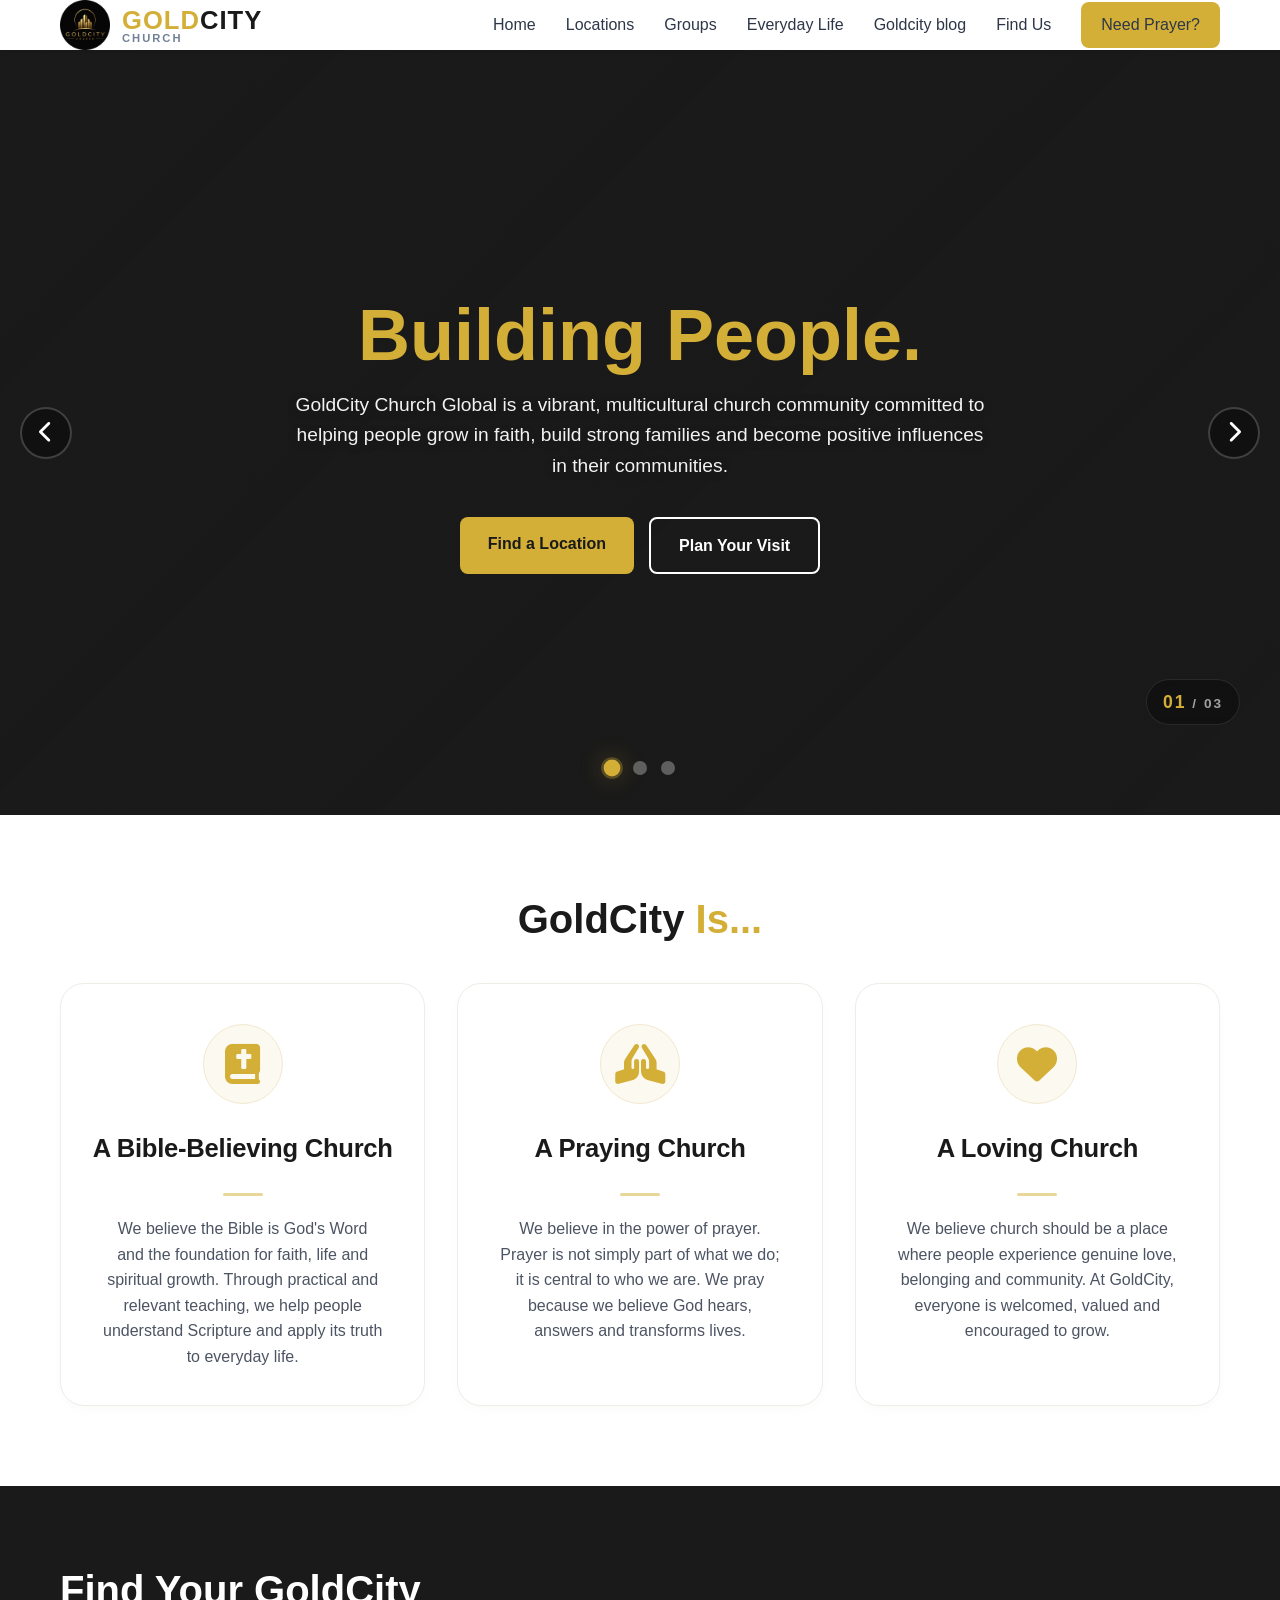
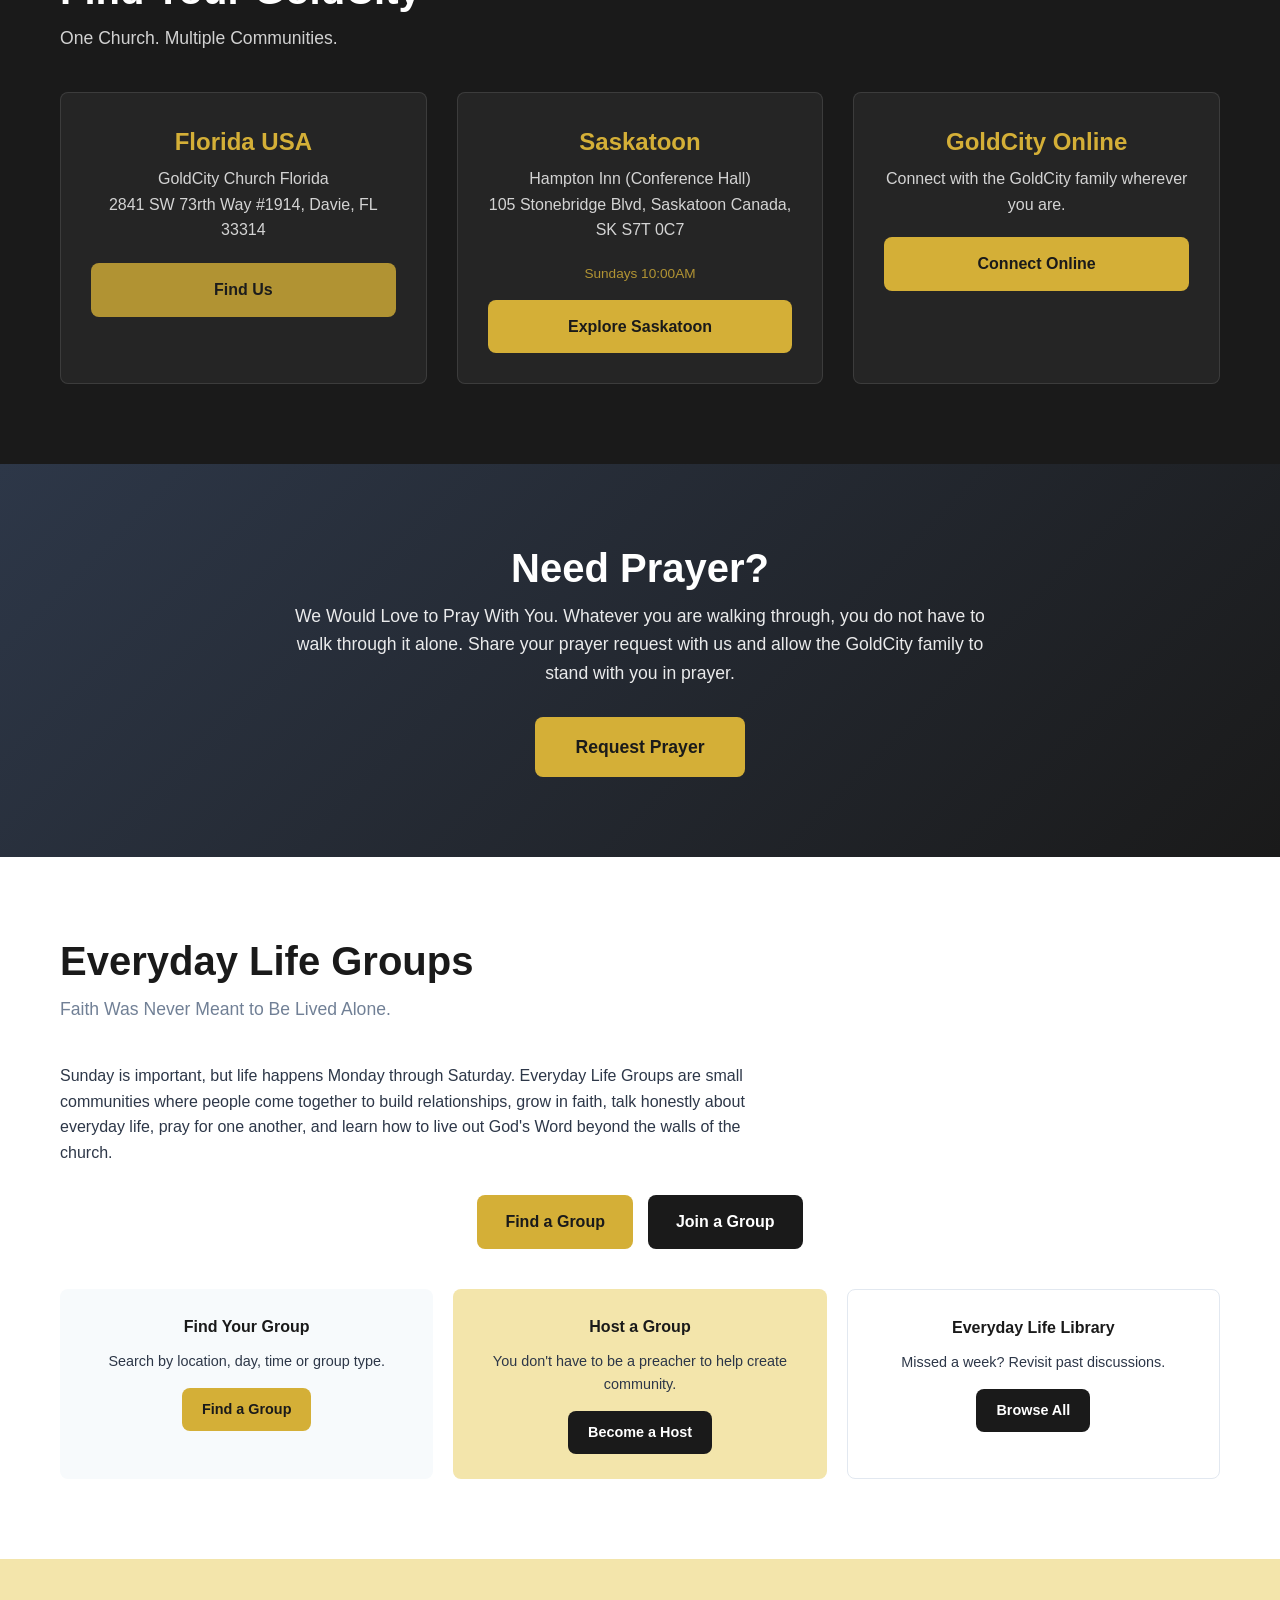
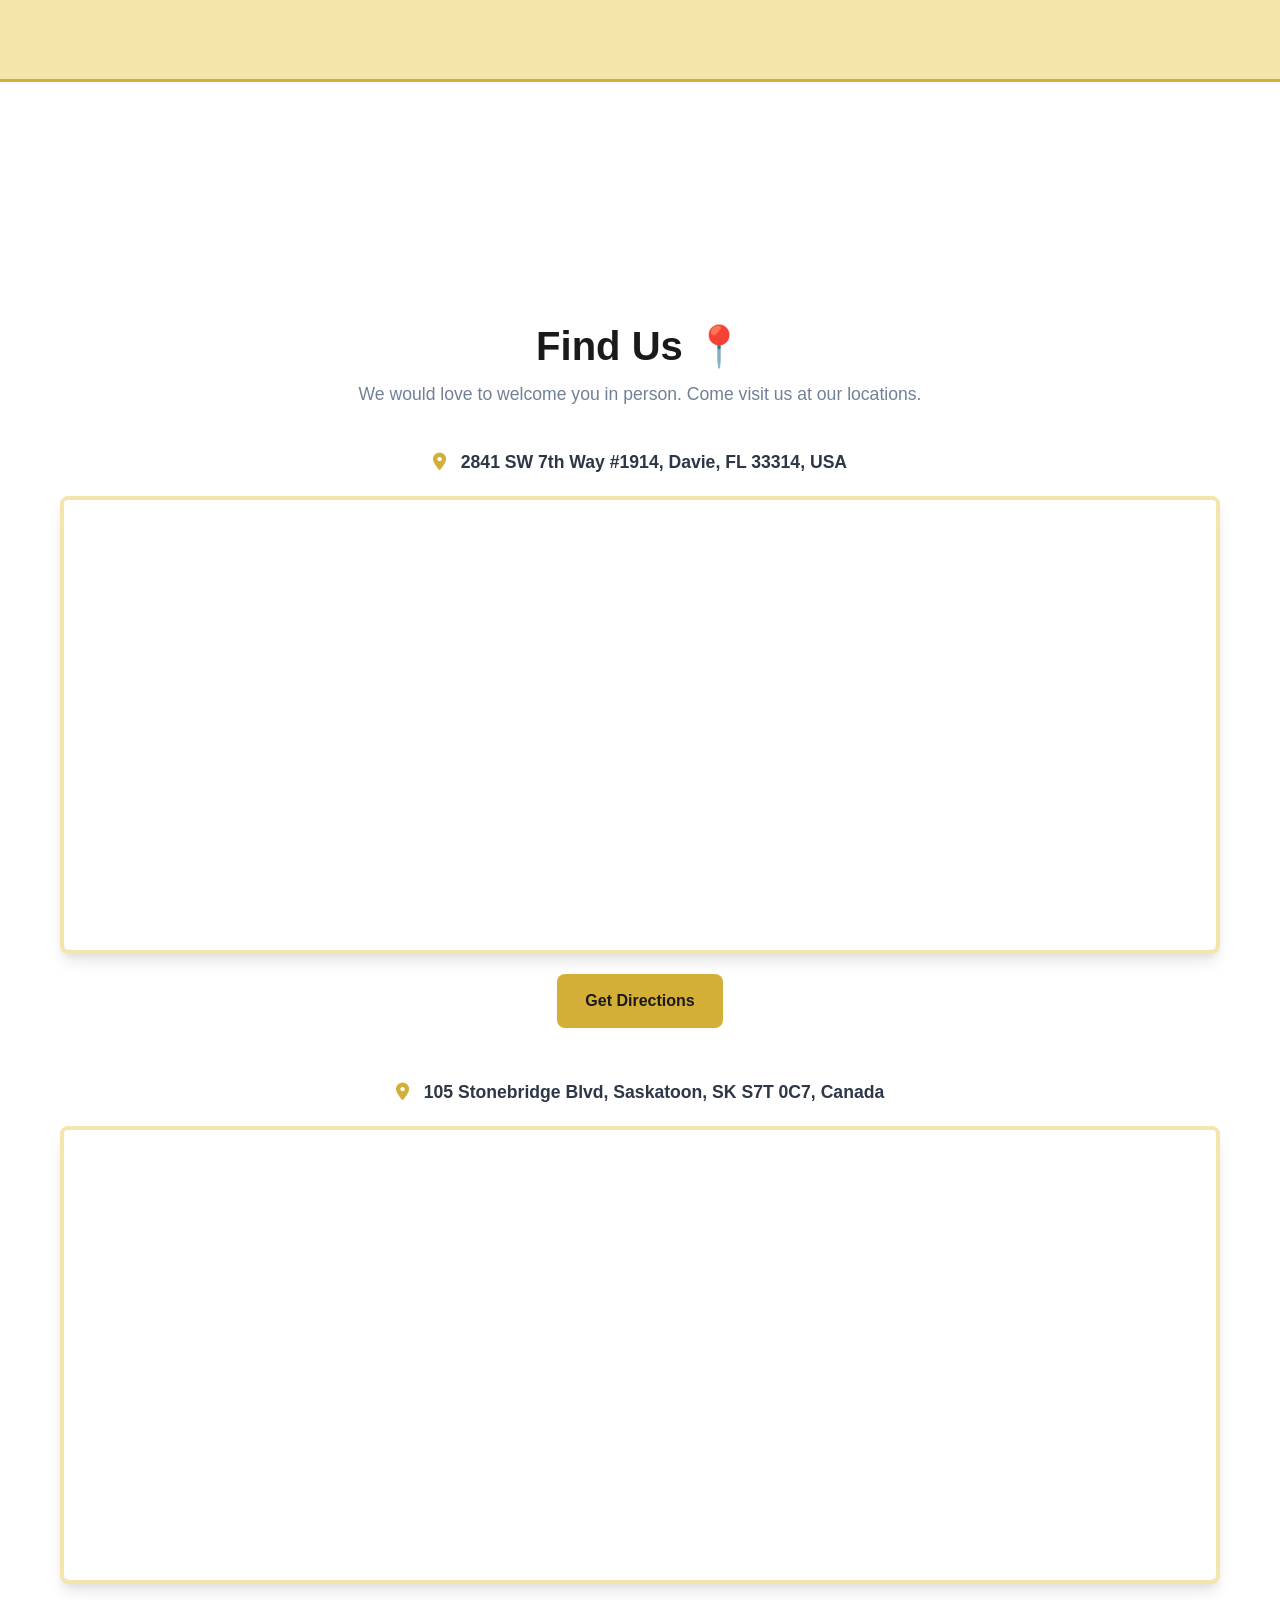
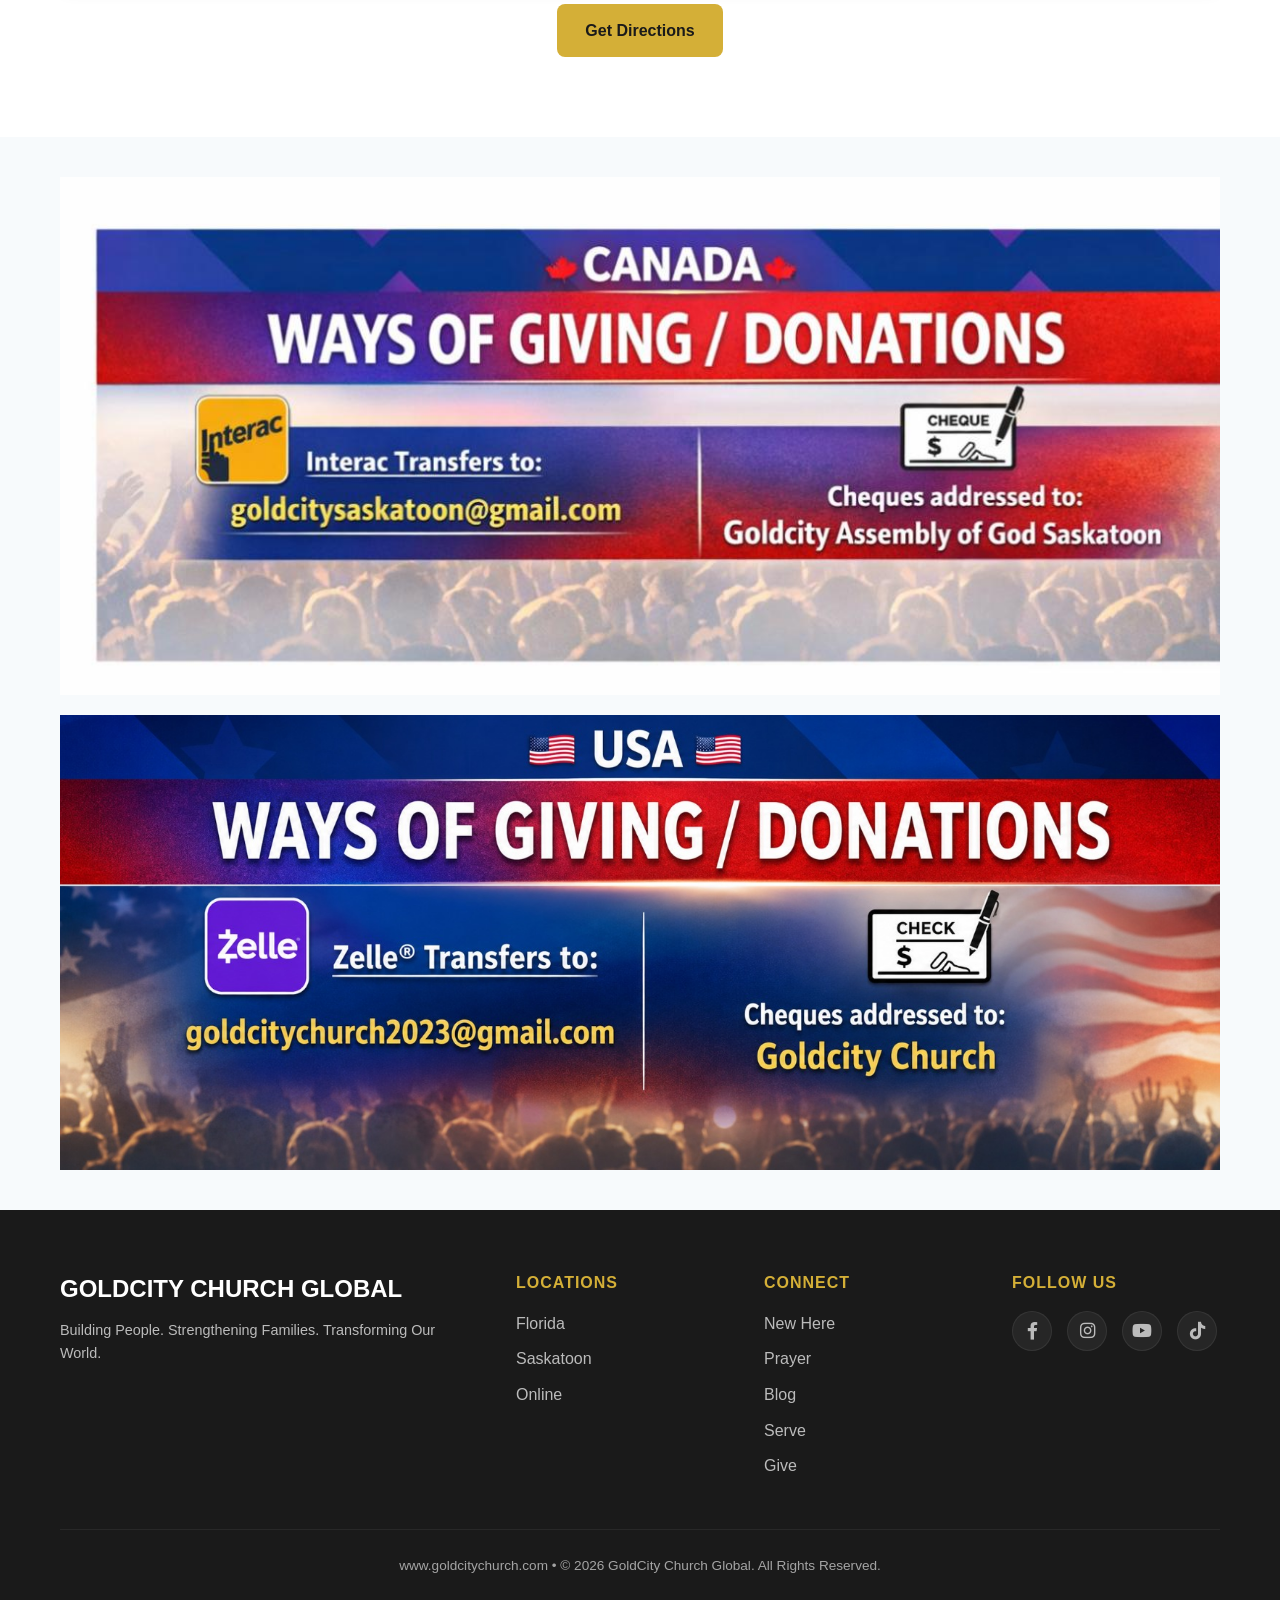
<file: index.html>
<!DOCTYPE html>
<html lang="en">
<head>
    <meta charset="UTF-8" />
    <meta name="viewport" content="width=device-width, initial-scale=1.0" />
    <title>GoldCity Church Global | Building People. Strengthening Families. Transforming Our World.</title>
    <!-- Font Awesome -->
    <link rel="stylesheet" href="https://cdnjs.cloudflare.com/ajax/libs/font-awesome/6.0.0-beta3/css/all.min.css" />
    <!-- Main Stylesheet -->
    <link rel="stylesheet" href="css/style.css" />
    <!-- Favicon -->
    <link rel="icon" type="image/png" sizes="32x32" href="images/favicon.png" />
    <link rel="icon" type="image/png" sizes="16x16" href="images/favicon.png" />
    <link rel="apple-touch-icon" sizes="180x180" href="images/favicon.png" />
</head>
<body>

    <!-- ============================================================
    HEADER
    ============================================================ -->
    <header>
        <nav class="container">
            <a href="index.html" class="logo">
                <img src="images/ logo.png">
                <span class="logo-text">
                    <span class="gold">GOLD</span><span class="city">CITY</span>
                    <span class="global">CHURCH</span>
                </span>
            </a>
            <ul class="nav-links" id="navLinks">
                <li><a href="index.html">Home</a></li>
                <li><a href="#locations">Locations</a></li>
                <li><a href="#el-groups">Groups</a></li>
                <li><a href="#everyday-life">Everyday Life</a></li>
                <li><a href="#blog">Goldcity blog</a></li>
                <li><a href="#map">Find Us</a></li>
                <li><a href="prayer.html" class="btn btn-primary">Need Prayer?</a></li>
            </ul>
            <button class="mobile-menu-btn" id="mobileMenuBtn" aria-label="Toggle menu">☰</button>
        </nav>
    </header>

    <!-- ============================================================
    HERO SLIDESHOW
    ============================================================ -->
    <section class="hero-slider" id="home">
        <!-- Slide 1: Building People (First) -->
        <div class="slide active">
            <div class="slide-content">
                <h1><span style="color: #D4AF37; font-weight: 900;">Building People.</span></h1>
                <p>GoldCity Church Global is a vibrant, multicultural church community committed to helping people grow in faith, build strong families and become positive influences in their communities.</p>
                <div class="slide-buttons">
                    <a href="#locations" class="btn btn-primary">Find a Location</a>
                    <a href="#map" class="btn btn-secondary">Plan Your Visit</a>
                </div>
            </div>
        </div>
        
        <!-- Slide 2: Strengthening Families (Second) -->
        <div class="slide">
            <div class="slide-content">
                <h1><span style="color: #D4AF37; font-weight: 900;">Strengthening Families.</span></h1>
                <p>We are dedicated to creating an environment designed to strengthen marriages, parents, children, and families, providing a foundation of love and biblical truth.</p>
                <div class="slide-buttons">
                    <a href="#locations" class="btn btn-primary">Find a Location</a>
                    <a href="#map" class="btn btn-secondary">Plan Your Visit</a>
                </div>
            </div>
        </div>
        
        <!-- Slide 3: Transforming Our World (Third) -->
        <div class="slide">
            <div class="slide-content">
                <h1><span style="color: #D4AF37; font-weight: 900;">Transforming Our World.</span></h1>
                <p>GoldCity Church Global is a vibrant, multicultural church community committed to helping people grow in faith, build strong families and become positive influences in their communities and the world.</p>
                <div class="slide-buttons">
                    <a href="#locations" class="btn btn-primary">Find a Location</a>
                    <a href="#map" class="btn btn-secondary">Plan Your Visit</a>
                </div>
            </div>
        </div>
        
        <div class="slider-arrows">
            <button id="prevSlide" aria-label="Previous slide"><i class="fas fa-chevron-left"></i></button>
            <button id="nextSlide" aria-label="Next slide"><i class="fas fa-chevron-right"></i></button>
        </div>
        <div class="slide-counter">
            <span class="current" id="currentSlideNum">01</span> / <span id="totalSlidesNum">03</span>
        </div>
        <div class="slider-dots">
            <div class="dot active" data-slide="0"></div>
            <div class="dot" data-slide="1"></div>
            <div class="dot" data-slide="2"></div>
        </div>
    </section>

    <!-- GOLD CITY IS -->
    <section class="section">
        <div class="container">
            <h2 class="section-title text-center">GoldCity <span class="text-gold">Is...</span></h2>
            <div class="is-grid">
                <div class="is-card">
                    <div class="is-card-icon"><i class="fas fa-bible"></i></div>
                    <h3>A Bible-Believing Church</h3>
                    <div class="card-divider"></div>
                    <p>We believe the Bible is God's Word and the foundation for faith, life and spiritual growth. Through practical and relevant teaching, we help people understand Scripture and apply its truth to everyday life.</p>
                </div>
                <div class="is-card">
                    <div class="is-card-icon"><i class="fas fa-hands-praying"></i></div>
                    <h3>A Praying Church</h3>
                    <div class="card-divider"></div>
                    <p>We believe in the power of prayer. Prayer is not simply part of what we do; it is central to who we are. We pray because we believe God hears, answers and transforms lives.</p>
                </div>
                <div class="is-card">
                    <div class="is-card-icon"><i class="fas fa-heart"></i></div>
                    <h3>A Loving Church</h3>
                    <div class="card-divider"></div>
                    <p>We believe church should be a place where people experience genuine love, belonging and community. At GoldCity, everyone is welcomed, valued and encouraged to grow.</p>
                </div>
            </div>
        </div>
    </section>

    <!-- LOCATIONS -->
    <section class="section locations" id="locations">
        <div class="container">
            <h2 class="section-title">Find Your GoldCity</h2>
            <p class="section-subtitle">One Church. Multiple Communities.</p>
            <div class="loc-grid">
                <!-- Florida USA Card -->
                <div class="loc-card">
                    <h3>Florida USA</h3>
                    <p>GoldCity Church Florida<br>2841 SW 73rth Way #1914, Davie, FL 33314</p>
                    <p style="font-size: 0.85rem; color: var(--gold); margin: 5px 0 15px;">
                    <a href="#florida-map" class="btn btn-primary btn-full-mobile">Find Us</a>
                </div>
                <!-- Saskatoon Card -->
                <div class="loc-card">
                    <h3>Saskatoon</h3>
                    <p>Hampton Inn (Conference Hall)<br>105 Stonebridge Blvd, Saskatoon Canada, SK S7T 0C7</p>
                    <p style="font-size: 0.85rem; color: var(--gold); margin: 5px 0 15px;">Sundays 10:00AM</p>
                    <a href="#saskatoon-map" class="btn btn-primary btn-full-mobile">Explore Saskatoon</a>
                </div>
                <!-- Online Card -->
                <div class="loc-card">
                    <h3>GoldCity Online</h3>
                    <p>Connect with the GoldCity family wherever you are.</p>
                    <a href="#" class="btn btn-primary btn-full-mobile">Connect Online</a>
                </div>
            </div>
        </div>
    </section>

    <!-- PRAYER CTA -->
    <section class="section prayer-cta" id="prayer">
        <div class="container">
            <h2 class="section-title">Need Prayer?</h2>
            <p>We Would Love to Pray With You. Whatever you are walking through, you do not have to walk through it alone. Share your prayer request with us and allow the GoldCity family to stand with you in prayer.</p>
            <a href="prayer.html" class="btn btn-primary">Request Prayer</a>
        </div>
    </section>

    <!-- EVERYDAY LIFE GROUPS -->
    <section class="section el-groups" id="el-groups">
        <div class="container">
            <h2 class="section-title">Everyday Life Groups</h2>
            <p class="section-subtitle">Faith Was Never Meant to Be Lived Alone.</p>
            <p style="max-width: 700px; margin-bottom: 30px; color: var(--slate);">Sunday is important, but life happens Monday through Saturday. Everyday Life Groups are small communities where people come together to build relationships, grow in faith, talk honestly about everyday life, pray for one another, and learn how to live out God's Word beyond the walls of the church.</p>
            <div style="display: flex; gap: 15px; flex-wrap: wrap; margin-bottom: 40px; justify-content: center;">
                <a href="#" class="btn btn-primary">Find a Group</a>
                <a href="#" class="btn btn-dark">Join a Group</a>
            </div>
            <div style="display: grid; grid-template-columns: repeat(auto-fit, minmax(220px, 1fr)); gap: 20px; margin-top: 20px;">
                <div style="background: var(--light-gray); padding: 25px; border-radius: var(--radius); text-align: center;">
                    <h4 style="margin-bottom: 10px;">Find Your Group</h4>
                    <p style="font-size: 0.9rem; color: var(--slate);">Search by location, day, time or group type.</p>
                    <a href="#" class="btn btn-primary" style="margin-top: 15px; padding: 10px 20px; font-size: 0.9rem;">Find a Group</a>
                </div>
                <div style="background: var(--gold-light); padding: 25px; border-radius: var(--radius); text-align: center;">
                    <h4 style="margin-bottom: 10px;">Host a Group</h4>
                    <p style="font-size: 0.9rem; color: var(--slate);">You don't have to be a preacher to help create community.</p>
                    <a href="#" class="btn btn-dark" style="margin-top: 15px; padding: 10px 20px; font-size: 0.9rem;">Become a Host</a>
                </div>
                <div style="background: var(--white); border: 1px solid #e2e8f0; padding: 25px; border-radius: var(--radius); text-align: center;">
                    <h4 style="margin-bottom: 10px;">Everyday Life Library</h4>
                    <p style="font-size: 0.9rem; color: var(--slate);">Missed a week? Revisit past discussions.</p>
                    <a href="#" class="btn btn-dark" style="margin-top: 15px; padding: 10px 20px; font-size: 0.9rem;">Browse All</a>
                </div>
            </div>
        </div>
    </section>

    <!-- EVERYDAY LIFE SECTION -->
    <section class="everyday-life-section" id="everyday-life">
        <div class="container">
            <!-- Elfsight Blog | CAD Everyday life Blog -->
            <script src="https://elfsightcdn.com/platform.js" async></script>
            <div class="elfsight-app-df723f60-2df8-4416-b759-be738bc21c04" data-elfsight-app-lazy></div>
        </div>
    </section>

    <!-- BLOG SECTION -->
    <section class="section blog-section" id="blog">
        <div class="container">
            <!-- Elfsight Blog | GoldCityChurch Blog -->
            <script src="https://elfsightcdn.com/platform.js" async></script>
            <div class="elfsight-app-72cbe342-efa1-4c50-b221-0739531876c9" data-elfsight-app-lazy></div>
        </div>
    </section>

    <!-- MAP SECTION -->
    <section class="section map-section" id="map">
        <div class="container">
            <h2 class="section-title text-center">Find Us <span class="text-gold">📍</span></h2>
            <p class="section-subtitle text-center" style="margin-left: auto; margin-right: auto;">We would love to welcome you in person. Come visit us at our locations.</p>
            
            <!-- Florida USA Map -->
            <div id="florida-map" style="scroll-margin-top: 100px; margin-bottom: 50px;">
                <div class="map-address">
                    <i class="fas fa-location-dot"></i> 
                    <strong>2841 SW 7th Way #1914, Davie, FL 33314, USA</strong>
                </div>
                <div class="map-wrapper">
                    <div style="width: 100%; height: 450px; border-radius: 8px; overflow: hidden; box-shadow: 0 4px 6px -1px rgba(0,0,0,0.1);">
                        <iframe 
                            src="https://www.google.com/maps/embed?pb=!1m18!1m12!1m3!1d3580.123456789!2d-80.233456!3d26.123456!2m3!1f0!2f0!3f0!3m2!1i1024!2i768!4f13.1!3m3!1m2!1s0x88d9b4cd0ad09bad%3A0xf03ad538a4d38e0b!2s2841%20SW%207th%20Way%2C%20Davie%2C%20FL%2033314!5e0!3m2!1sen!2sus!4v1700000000000!5m2!1sen!2sus" 
                            width="100%" 
                            height="100%" 
                            style="border:0;" 
                            allowfullscreen="" 
                            loading="lazy" 
                            referrerpolicy="no-referrer-when-downgrade">
                        </iframe>
                    </div>
                </div>
                <div style="text-align: center; margin-top: 20px;">
                    <a href="https://www.google.com/maps/dir//2841+SW+7th+Way+%231914,+Davie,+FL+33314" target="_blank" class="btn btn-primary">Get Directions</a>
                </div>
            </div>

            <!-- Saskatoon Map -->
            <div id="saskatoon-map" style="scroll-margin-top: 100px;">
                <div class="map-address">
                    <i class="fas fa-location-dot"></i> 
                    <strong>105 Stonebridge Blvd, Saskatoon, SK S7T 0C7, Canada</strong>
                </div>
                <div class="map-wrapper">
                    <div style="width: 100%; height: 450px; border-radius: 8px; overflow: hidden; box-shadow: 0 4px 6px -1px rgba(0,0,0,0.1);">
                        <iframe 
                            src="https://www.google.com/maps/embed?pb=!1m18!1m12!1m3!1d2467.063755193638!2d-106.680002684257!3d52.13034307973395!2m3!1f0!2f0!3f0!3m2!1i1024!2i768!4f13.1!3m3!1m2!1s0x5304f6bf6dd7ecf3%3A0x8d4e5a6f5e5b4c2d!2s105%20Stonebridge%20Blvd%2C%20Saskatoon%2C%20SK%20S7T%200C7!5e0!3m2!1sen!2sca!4v1700000000000!5m2!1sen!2sca" 
                            width="100%" 
                            height="100%" 
                            style="border:0;" 
                            allowfullscreen="" 
                            loading="lazy" 
                            referrerpolicy="no-referrer-when-downgrade">
                        </iframe>
                    </div>
                </div>
                <div style="text-align: center; margin-top: 20px;">
                    <a href="https://www.google.com/maps/dir//105+Stonebridge+Blvd,+Saskatoon,+SK+S7T+0C7" target="_blank" class="btn btn-primary">Get Directions</a>
                </div>
            </div>
        </div>
    </section>

    <!-- GIVE SECTION -->
    <section class="section give-section" id="give">
        <div class="container">
            <img src="images/ give.jpg" alt="Give" style="max-width: 100%; margin-bottom: 20px;" />
            <img src="images/ usa.jpg" alt="USA" style="max-width: 100%;" />
        </div>
    </section>

    <!-- ============================================================
    FOOTER
    ============================================================ -->
    <footer>
        <div class="container">
            <div class="footer-grid">
                <div class="footer-brand">
                    <h3>GOLDCITY CHURCH GLOBAL</h3>
                    <p>Building People. Strengthening Families. Transforming Our World.</p>
                </div>
                <div class="footer-col">
                    <h4>Locations</h4>
                    <a href="#florida-map">Florida</a>
                    <a href="#saskatoon-map">Saskatoon</a>
                    <a href="#">Online</a>
                </div>
                <div class="footer-col">
                    <h4>Connect</h4>
                    <a href="#">New Here</a>
                    <a href="prayer.html">Prayer</a>
                    <a href="#blog">Blog</a>
                    <a href="#">Serve</a>
                    <a href="#give">Give</a>
                </div>
                <div class="footer-col">
                    <h4>Follow Us</h4>
                    <div class="social-links">
                        <a href="https://web.facebook.com/goldcitychurch1?_rdc=1&_rdr#" target="_blank" aria-label="Facebook"><i class="fab fa-facebook-f"></i></a>
                        <a href="https://www.instagram.com/goldcitychurch1/" target="_blank" aria-label="Instagram"><i class="fab fa-instagram"></i></a>
                        <a href="#" target="_blank" aria-label="YouTube"><i class="fab fa-youtube"></i></a>
                        <a href="https://www.tiktok.com/@goldcitychurch1?lang=en" target="_blank" aria-label="TikTok"><i class="fab fa-tiktok"></i></a>
                    </div>
                </div>
            </div>
            <div class="footer-bottom">
                <p>www.goldcitychurch.com &bull; &copy; 2026 GoldCity Church Global. All Rights Reserved.</p>
            </div>
        </div>
    </footer>

    <!-- ============================================================
    JAVASCRIPT
    ============================================================ -->
    <script src="js/main.js"></script>
</body>
</html>
</file>
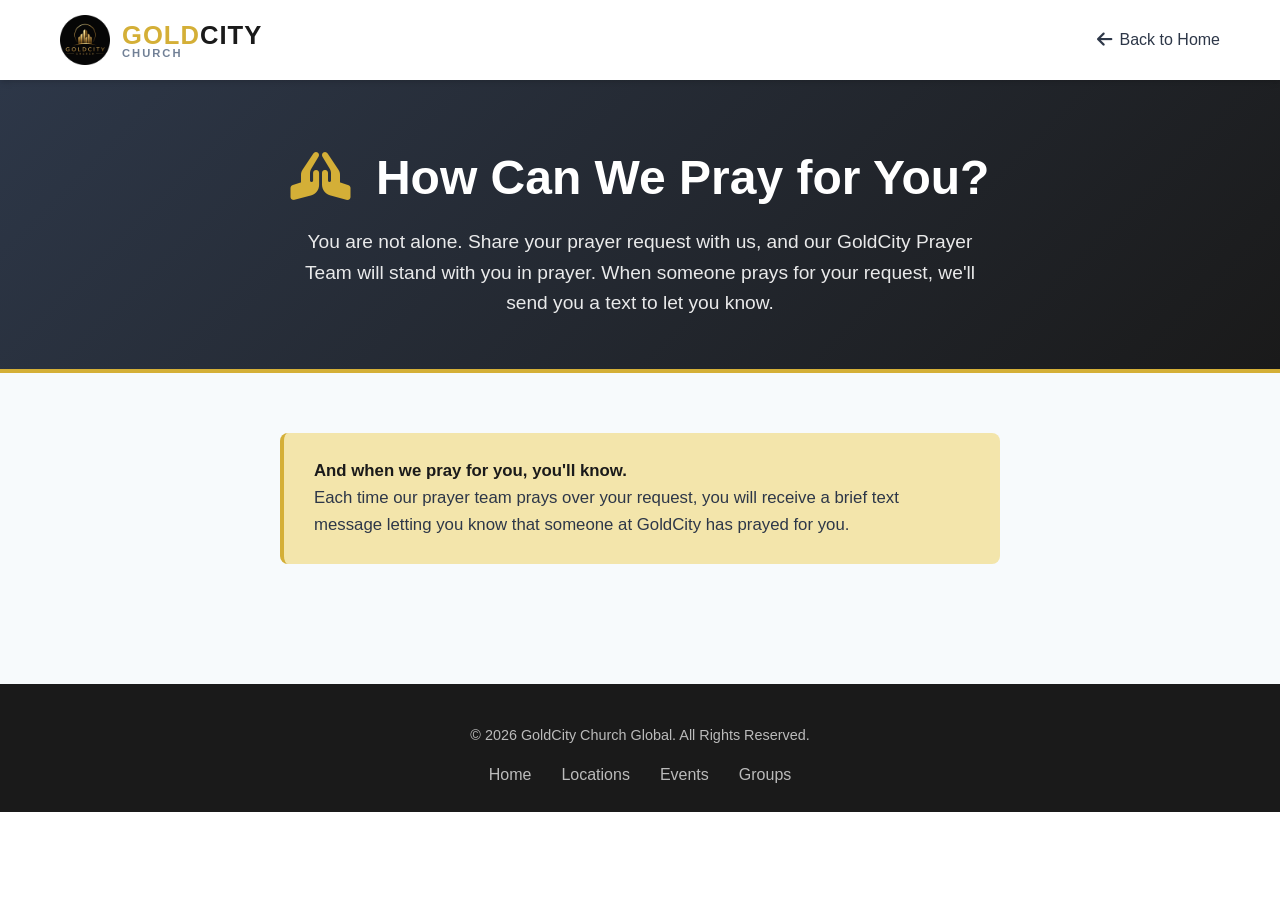
<file: prayer.html>
<!DOCTYPE html>
<html lang="en">
<head>
    <meta charset="UTF-8" />
    <meta name="viewport" content="width=device-width, initial-scale=1.0" />
    <title>Prayer Request | GoldCity Church Global</title>
    <!-- Font Awesome -->
    <link rel="stylesheet" href="https://cdnjs.cloudflare.com/ajax/libs/font-awesome/6.0.0-beta3/css/all.min.css" />
    <link rel="stylesheet" href="css/style.css" />
 
 <!-- Favicon - using your logo -->
<link rel="icon" type="image/png" sizes="32x32" href="images/favicon.png" />
 
  
   
   <style>
        /* Prayer page specific styles */
        .prayer-hero {
            background: linear-gradient(135deg, var(--slate) 0%, var(--dark) 100%);
            color: var(--white);
            padding: 60px 0 50px;
            text-align: center;
            border-bottom: 4px solid var(--gold);
        }
        .prayer-hero h1 {
            font-size: 3rem;
            font-weight: 800;
            margin-bottom: 10px;
        }
        .prayer-hero h1 i {
            color: var(--gold);
            margin-right: 12px;
        }
        .prayer-hero p {
            font-size: 1.2rem;
            max-width: 700px;
            margin: 0 auto;
            opacity: 0.9;
        }

        .prayer-page-section {
            background: var(--light-gray);
            padding: 60px 0 80px;
        }
        .prayer-page-highlight {
            background: var(--gold-light);
            border-left: 4px solid var(--gold);
            padding: 25px 30px;
            border-radius: var(--radius);
            margin-bottom: 40px;
            max-width: 720px;
            margin-left: auto;
            margin-right: auto;
        }
        .prayer-page-highlight p {
            margin: 0;
            font-size: 1.05rem;
            color: var(--slate);
        }
        .prayer-page-highlight strong {
            color: var(--dark);
        }

        .prayer-form-wrapper {
            max-width: 720px;
            margin: 0 auto;
            background: var(--white);
            padding: 45px 50px;
            border-radius: var(--radius);
            box-shadow: var(--shadow-lg);
        }
        .prayer-form-wrapper label {
            display: block;
            font-weight: 600;
            margin-top: 18px;
            margin-bottom: 5px;
            font-size: 0.95rem;
        }
        .prayer-form-wrapper input,
        .prayer-form-wrapper select,
        .prayer-form-wrapper textarea {
            width: 100%;
            padding: 12px 14px;
            border: 1px solid #ddd;
            border-radius: var(--radius);
            font-family: inherit;
            font-size: 1rem;
            transition: border 0.3s;
        }
        .prayer-form-wrapper input:focus,
        .prayer-form-wrapper select:focus,
        .prayer-form-wrapper textarea:focus {
            outline: none;
            border-color: var(--gold);
        }
        .prayer-form-wrapper textarea {
            min-height: 130px;
            resize: vertical;
        }
        .prayer-form-wrapper .field-note {
            font-size: 0.8rem;
            color: var(--gray);
            margin-top: 4px;
        }
        .prayer-form-wrapper .radio-group,
        .prayer-form-wrapper .checkbox-group {
            display: flex;
            flex-wrap: wrap;
            gap: 15px;
            margin-top: 8px;
        }
        .prayer-form-wrapper .radio-group label,
        .prayer-form-wrapper .checkbox-group label {
            font-weight: 400;
            display: flex;
            align-items: center;
            gap: 6px;
            margin-top: 0;
        }
        .prayer-form-wrapper .radio-group input,
        .prayer-form-wrapper .checkbox-group input {
            width: auto;
            margin-right: 4px;
        }
        .prayer-categories {
            display: flex;
            flex-wrap: wrap;
            gap: 8px;
            margin-top: 8px;
        }
        .prayer-categories .cat-btn {
            padding: 6px 16px;
            border: 1px solid #ddd;
            border-radius: 50px;
            background: var(--white);
            cursor: pointer;
            font-size: 0.85rem;
            transition: all 0.3s;
        }
        .prayer-categories .cat-btn:hover,
        .prayer-categories .cat-btn.active {
            border-color: var(--gold);
            background: var(--gold-light);
        }
        .prayer-form-wrapper .submit-row {
            margin-top: 30px;
            text-align: center;
        }
        .prayer-form-wrapper .submit-row .btn {
            padding: 16px 50px;
            font-size: 1.1rem;
        }
        .prayer-form-wrapper .secure-note {
            margin-top: 15px;
            font-size: 0.9rem;
            color: var(--gray);
        }
        .prayer-form-wrapper .secure-note i {
            color: var(--gold);
        }

        .confirmation {
            display: none;
            text-align: center;
            padding: 40px 30px;
        }
        .confirmation h3 {
            font-size: 2rem;
            color: var(--gold);
            margin-bottom: 15px;
        }
        .confirmation .ref-number {
            background: var(--light-gray);
            padding: 10px 28px;
            border-radius: 50px;
            display: inline-block;
            font-weight: 700;
            margin: 20px 0;
            font-size: 1.1rem;
            border: 1px solid #e2e8f0;
        }

        .testimony-section {
            max-width: 720px;
            margin: 40px auto 0;
            padding-top: 30px;
            border-top: 1px solid #e2e8f0;
            text-align: center;
        }
        .testimony-section p {
            font-size: 0.95rem;
            color: var(--slate);
        }
        .testimony-section p i {
            color: var(--gold);
        }

        .prayer-footer {
            background: var(--dark);
            color: var(--white);
            padding: 40px 0 25px;
            text-align: center;
        }
        .prayer-footer p {
            opacity: 0.7;
            font-size: 0.9rem;
        }
        .prayer-footer .footer-links {
            display: flex;
            justify-content: center;
            gap: 30px;
            margin-top: 15px;
            flex-wrap: wrap;
        }
        .prayer-footer .footer-links a {
            opacity: 0.7;
            transition: opacity 0.3s, color 0.3s;
        }
        .prayer-footer .footer-links a:hover {
            opacity: 1;
            color: var(--gold);
        }

        .prayer-header {
            background: var(--white);
            position: sticky;
            top: 0;
            z-index: 1000;
            box-shadow: var(--shadow);
            padding: 15px 0;
        }
        .prayer-header .header-inner {
            display: flex;
            justify-content: space-between;
            align-items: center;
        }
        .prayer-header .back-link {
            display: flex;
            align-items: center;
            gap: 8px;
            color: var(--slate);
            font-weight: 500;
            transition: color 0.3s;
        }
        .prayer-header .back-link:hover {
            color: var(--gold);
        }
        .prayer-header .back-link i {
            font-size: 1.1rem;
        }

        @media (max-width: 768px) {
            .prayer-hero h1 {
                font-size: 2.2rem;
            }
            .prayer-hero p {
                font-size: 1rem;
            }
            .prayer-form-wrapper {
                padding: 25px 20px;
            }
            .prayer-header .back-link span {
                display: none;
            }
        }

        @media (max-width: 480px) {
            .prayer-hero {
                padding: 40px 0 30px;
            }
            .prayer-hero h1 {
                font-size: 1.8rem;
            }
            .prayer-form-wrapper {
                padding: 20px 15px;
            }
            .prayer-categories .cat-btn {
                font-size: 0.75rem;
                padding: 4px 12px;
            }
            .prayer-form-wrapper .submit-row .btn {
                padding: 14px 30px;
                font-size: 1rem;
            }
            .confirmation h3 {
                font-size: 1.5rem;
            }
        }
    </style>
</head>
<body>

    <header class="prayer-header">
        <div class="container header-inner">
            <a href="index.html" class="logo">
                <img src="images/ logo.png" >
                <span class="logo-text">
                    <span class="gold">GOLD</span><span class="city">CITY</span>
                    <span class="global">CHURCH</span>
                </span>
            </a>
            <a href="index.html" class="back-link">
                <i class="fas fa-arrow-left"></i>
                <span>Back to Home</span>
            </a>
        </div>
    </header>

    <section class="prayer-hero">
        <div class="container">
            <h1><i class="fas fa-hands-praying"></i> How Can We Pray for You?</h1>
            <p>You are not alone. Share your prayer request with us, and our GoldCity Prayer Team will stand with you in prayer. When someone prays for your request, we'll send you a text to let you know.</p>
        </div>
    </section>

    <section class="prayer-page-section">
        <div class="container">
            <div class="prayer-page-highlight">
                <p><strong>And when we pray for you, you'll know.</strong><br>Each time our prayer team prays over your request, you will receive a brief text message letting you know that someone at GoldCity has prayed for you.</p>
            </div>

          <!-- Elfsight Contact Form | Untitled Contact Form -->
<script src="https://elfsightcdn.com/platform.js" async></script>
<div class="elfsight-app-06475bd7-175c-43ea-80f5-4438a7b23b68" data-elfsight-app-lazy></div>
    </section>

    <footer class="prayer-footer">
        <div class="container">
            <p>&copy; 2026 GoldCity Church Global. All Rights Reserved.</p>
            <div class="footer-links">
                <a href="index.html">Home</a>
                <a href="index.html#locations">Locations</a>
                <a href="index.html#events">Events</a>
                <a href="index.html#el-groups">Groups</a>
            </div>
        </div>
    </footer>

    <script>
        // Prayer category buttons
        document.querySelectorAll('.cat-btn').forEach(btn => {
            btn.addEventListener('click', () => {
                btn.classList.toggle('active');
            });
        });

        // Contact checkbox toggle
        document.getElementById('contactCheck').addEventListener('change', function() {
            document.getElementById('contactOptions').style.display = this.checked ? 'block' : 'none';
        });

        // Form submission
        document.getElementById('prayerRequestForm').addEventListener('submit', function(e) {
            e.preventDefault();
            document.getElementById('prayerRequestForm').style.display = 'none';
            document.getElementById('confirmation').style.display = 'block';
            document.getElementById('prayerFormWrapper').scrollIntoView({ behavior: 'smooth', block: 'center' });
        });
    </script>
</body>
</html>
</file>
<file: css/style.css>
/* ============================================================
   CSS VARIABLES & RESET
   ============================================================ */
:root {
    --gold: #D4AF37;
    --gold-light: #F3E5AB;
    --dark: #1A1A1A;
    --slate: #2D3748;
    --gray: #718096;
    --light-gray: #F7FAFC;
    --white: #FFFFFF;
    --font-main: 'Inter', -apple-system, BlinkMacSystemFont, 'Segoe UI', Roboto, sans-serif;
    --shadow: 0 4px 6px -1px rgba(0, 0, 0, 0.1), 0 2px 4px -1px rgba(0, 0, 0, 0.06);
    --shadow-lg: 0 10px 15px -3px rgba(0, 0, 0, 0.1), 0 4px 6px -2px rgba(0, 0, 0, 0.05);
    --radius: 8px;
}

* {
    margin: 0;
    padding: 0;
    box-sizing: border-box;
}
html {
    scroll-behavior: smooth;
}
body {
    font-family: var(--font-main);
    color: var(--dark);
    line-height: 1.6;
    background: var(--white);
}
img {
    max-width: 100%;
    display: block;
}
a {
    text-decoration: none;
    color: inherit;
}
ul {
    list-style: none;
}

/* ============================================================
   UTILITIES
   ============================================================ */
.container {
    max-width: 1200px;
    margin: 0 auto;
    padding: 0 20px;
}
.section {
    padding: 80px 0;
}
.section-title {
    font-size: 2.5rem;
    font-weight: 800;
    margin-bottom: 10px;
    color: var(--dark);
    line-height: 1.2;
}
.section-subtitle {
    font-size: 1.1rem;
    color: var(--gray);
    margin-bottom: 40px;
    max-width: 600px;
}
.btn {
    display: inline-block;
    padding: 14px 28px;
    border-radius: var(--radius);
    font-weight: 600;
    font-size: 1rem;
    transition: all 0.3s ease;
    cursor: pointer;
    border: none;
    text-align: center;
}
.btn-primary {
    background: var(--gold);
    color: var(--dark);
}
.btn-primary:hover {
    background: #c5a030;
    transform: translateY(-2px);
    box-shadow: var(--shadow);
}
.btn-secondary {
    background: transparent;
    color: var(--white);
    border: 2px solid var(--white);
}
.btn-secondary:hover {
    background: var(--white);
    color: var(--dark);
}
.btn-dark {
    background: var(--dark);
    color: var(--white);
}
.btn-dark:hover {
    background: #333;
}
.btn-outline {
    background: transparent;
    color: var(--dark);
    border: 2px solid var(--gold);
}
.btn-outline:hover {
    background: var(--gold);
    color: var(--dark);
}
.btn-full-mobile {
    width: 100%;
}
.text-gold {
    color: var(--gold);
}
.text-center {
    text-align: center;
}
.mt-20 {
    margin-top: 20px;
}
.mt-40 {
    margin-top: 40px;
}

/* ============================================================
   HEADER / NAV
   ============================================================ */
header {
    background: var(--white);
    position: sticky;
    top: 0;
    z-index: 1000;
    box-shadow: var(--shadow);
}
nav {
    display: flex;
    justify-content: space-between;
    align-items: center;
    padding: 15px 0;
}

.logo {
    display: flex;
    align-items: center;
    gap: 12px;
    text-decoration: none;
}
.logo img {
    height: 50px;
    width: auto;
    display: block;
}
.logo .logo-text {
    font-size: 1.6rem;
    font-weight: 800;
    letter-spacing: 1px;
    line-height: 1.1;
}
.logo .logo-text .gold {
    color: var(--gold);
}
.logo .logo-text .city {
    color: var(--dark);
}
.logo .logo-text .global {
    font-size: 0.7rem;
    font-weight: 600;
    color: var(--gray);
    letter-spacing: 2px;
    text-transform: uppercase;
    display: block;
    margin-top: -2px;
}

.nav-links {
    display: flex;
    gap: 30px;
    align-items: center;
}
.nav-links a {
    font-weight: 500;
    color: var(--slate);
    transition: color 0.3s;
}
.nav-links a:hover {
    color: var(--gold);
}
.nav-links .btn-primary {
    padding: 10px 20px;
}
.mobile-menu-btn {
    display: none;
    background: none;
    border: none;
    font-size: 1.5rem;
    cursor: pointer;
    color: var(--dark);
}

/* ============================================================
   HERO SLIDESHOW
   ============================================================ */
.hero-slider {
    position: relative;
    height: 85vh;
    min-height: 500px;
    max-height: 900px;
    overflow: hidden;
    background: var(--dark);
}

.slide {
    position: absolute;
    top: 0;
    left: 0;
    width: 100%;
    height: 100%;
    display: flex;
    align-items: center;
    justify-content: center;
    text-align: center;
    opacity: 0;
    transition: opacity 1.2s ease-in-out, transform 8s ease-out;
    transform: scale(1.08);
    z-index: 1;
    will-change: transform, opacity;
}
.slide.active {
    opacity: 1;
    transform: scale(1);
    z-index: 2;
}
.slide:nth-child(1) {
    background: linear-gradient(135deg, rgba(26, 26, 26, 0.65) 0%, rgba(26, 26, 26, 0.45) 100%),
        url('https://images.unsplash.com/photo-1528605248644-14dd04022da1?w=1600&q=80');
    background-size: cover;
    background-position: center;
}
.slide:nth-child(2) {
    background: linear-gradient(135deg, rgba(26, 26, 26, 0.65) 0%, rgba(26, 26, 26, 0.45) 100%),
        url('https://images.squarespace-cdn.com/content/v1/59b95cf31f318dad89947834/1605729976041-K8JX7HXKS67CQGLECMTO/image-asset.jpeg');
    background-size: cover;
    background-position: center;
}
.slide:nth-child(3) {
    background: linear-gradient(135deg, rgba(26, 26, 26, 0.65) 0%, rgba(26, 26, 26, 0.45) 100%),
        url('https://singapore.jesusyouth.org/wp-content/uploads/2017/11/WhatsApp-Image-2020-09-08-at-4.24.45-PM.jpeg');
    background-size: cover;
    background-position: center;
}

.slide-content {
    position: relative;
    z-index: 3;
    max-width: 850px;
    padding: 0 20px;
    color: var(--white);
}
.slide h1 {
    font-size: 4.2rem;
    font-weight: 800;
    margin-bottom: 15px;
    line-height: 1.1;
    opacity: 0;
    transform: translateY(30px) scale(0.95);
    transition: all 0.9s ease 0.5s;
}
.slide.active h1 {
    opacity: 1;
    transform: translateY(0) scale(1);
}
.slide h1 span {
    color: var(--gold);
    display: block;
    font-size: 4.5rem;
    margin-top: 5px;
}
.slide p {
    font-size: 1.2rem;
    max-width: 700px;
    margin: 0 auto 35px;
    opacity: 0;
    transform: translateY(25px);
    transition: all 0.9s ease 0.7s;
    text-shadow: 0 2px 12px rgba(0, 0, 0, 0.3);
}
.slide.active p {
    opacity: 0.95;
    transform: translateY(0);
}
.slide-buttons {
    display: flex;
    gap: 15px;
    justify-content: center;
    flex-wrap: wrap;
    opacity: 0;
    transform: translateY(25px);
    transition: all 0.9s ease 0.9s;
}
.slide.active .slide-buttons {
    opacity: 1;
    transform: translateY(0);
}

.slider-dots {
    position: absolute;
    bottom: 40px;
    left: 50%;
    transform: translateX(-50%);
    display: flex;
    gap: 14px;
    z-index: 10;
}
.dot {
    width: 14px;
    height: 14px;
    border-radius: 50%;
    background: rgba(255, 255, 255, 0.3);
    border: 2px solid transparent;
    cursor: pointer;
    transition: all 0.4s ease;
    position: relative;
}
.dot::after {
    content: '';
    position: absolute;
    inset: -4px;
    border-radius: 50%;
    border: 2px solid transparent;
    transition: all 0.4s ease;
}
.dot.active {
    background: var(--gold);
    transform: scale(1.2);
    border-color: var(--gold);
    box-shadow: 0 0 20px rgba(212, 175, 55, 0.4);
}
.dot.active::after {
    border-color: rgba(212, 175, 55, 0.3);
    animation: pulseDot 2s ease-in-out infinite;
}
@keyframes pulseDot {
    0%,
    100% {
        transform: scale(1);
        opacity: 0.6;
    }
    50% {
        transform: scale(1.5);
        opacity: 0;
    }
}
.dot:hover {
    background: rgba(255, 255, 255, 0.7);
    transform: scale(1.1);
}

.slider-arrows {
    position: absolute;
    top: 50%;
    width: 100%;
    transform: translateY(-50%);
    display: flex;
    justify-content: space-between;
    padding: 0 20px;
    z-index: 10;
    pointer-events: none;
}
.slider-arrows button {
    pointer-events: auto;
    background: rgba(0, 0, 0, 0.35);
    border: 2px solid rgba(255, 255, 255, 0.2);
    color: var(--white);
    width: 52px;
    height: 52px;
    border-radius: 50%;
    font-size: 1.4rem;
    cursor: pointer;
    transition: all 0.3s ease;
    backdrop-filter: blur(6px);
    display: flex;
    align-items: center;
    justify-content: center;
}
.slider-arrows button:hover {
    background: var(--gold);
    border-color: var(--gold);
    transform: scale(1.08);
    box-shadow: 0 0 30px rgba(212, 175, 55, 0.3);
}
.slider-arrows button:active {
    transform: scale(0.95);
}

.slide-counter {
    position: absolute;
    bottom: 90px;
    right: 40px;
    z-index: 10;
    color: rgba(255, 255, 255, 0.6);
    font-size: 0.85rem;
    font-weight: 600;
    letter-spacing: 2px;
    background: rgba(0, 0, 0, 0.3);
    padding: 8px 16px;
    border-radius: 50px;
    backdrop-filter: blur(4px);
    border: 1px solid rgba(255, 255, 255, 0.1);
}
.slide-counter .current {
    color: var(--gold);
    font-size: 1.1rem;
}

/* ============================================================
   GOLD CITY IS
   ============================================================ */
.is-grid {
    display: grid;
    grid-template-columns: repeat(3, 1fr);
    gap: 2rem;
    margin-top: 2.5rem;
}
.is-card {
    background: #ffffff;
    border-radius: 24px;
    padding: 2.5rem 1.8rem 2.2rem;
    box-shadow: 0 4px 12px rgba(0, 0, 0, 0.02);
    border: 1px solid #f0ece6;
    transition: transform 0.25s ease, box-shadow 0.35s ease, border-color 0.25s;
    text-align: center;
    display: flex;
    flex-direction: column;
    align-items: center;
}
.is-card:hover {
    transform: translateY(-8px);
    box-shadow: 0 20px 35px -8px rgba(0, 0, 0, 0.08), 0 8px 18px rgba(212, 175, 55, 0.06);
    border-color: #d4af37;
}
.is-card-icon {
    width: 80px;
    height: 80px;
    background: #fcf9f0;
    border-radius: 50%;
    display: flex;
    align-items: center;
    justify-content: center;
    font-size: 2.5rem;
    color: #d4af37;
    margin-bottom: 1.5rem;
    transition: background 0.3s, transform 0.3s;
    border: 1px solid #f3e8d0;
}
.is-card:hover .is-card-icon {
    background: #d4af37;
    color: #ffffff;
    transform: scale(1.02);
    border-color: #d4af37;
}
.is-card h3 {
    font-size: 1.6rem;
    font-weight: 700;
    color: #1a1a1a;
    margin-bottom: 0.75rem;
    letter-spacing: -0.01em;
}
.is-card p {
    font-size: 1rem;
    line-height: 1.6;
    color: #2d3748;
    opacity: 0.85;
    max-width: 280px;
    margin: 0 auto;
}
.card-divider {
    width: 40px;
    height: 3px;
    background: #d4af37;
    border-radius: 4px;
    margin: 0.75rem auto 1.25rem;
    opacity: 0.5;
}

/* ============================================================
   LOCATIONS
   ============================================================ */
.locations {
    background: var(--dark);
    color: var(--white);
}
.locations .section-title,
.locations .section-subtitle {
    color: var(--white);
}
.locations .section-subtitle {
    opacity: 0.8;
}
.loc-grid {
    display: grid;
    grid-template-columns: repeat(auto-fit, minmax(280px, 1fr));
    gap: 30px;
}
.loc-card {
    background: rgba(255, 255, 255, 0.05);
    border: 1px solid rgba(255, 255, 255, 0.1);
    padding: 30px;
    border-radius: var(--radius);
    text-align: center;
    transition: all 0.3s;
}
.loc-card:hover {
    background: rgba(212, 175, 55, 0.1);
    border-color: var(--gold);
}
.loc-card h3 {
    font-size: 1.5rem;
    margin-bottom: 5px;
    color: var(--gold);
}
.loc-card p {
    margin-bottom: 20px;
    opacity: 0.8;
}

/* ============================================================
   PRAYER CTA
   ============================================================ */
.prayer-cta {
    background: linear-gradient(135deg, var(--slate) 0%, var(--dark) 100%);
    color: var(--white);
    text-align: center;
}
.prayer-cta .section-title {
    color: var(--white);
}
.prayer-cta p {
    max-width: 700px;
    margin: 0 auto 30px;
    opacity: 0.9;
    font-size: 1.1rem;
}
.prayer-cta .btn-primary {
    background: var(--gold);
    color: var(--dark);
    padding: 16px 40px;
    font-size: 1.1rem;
}
.prayer-cta .btn-primary:hover {
    background: #c5a030;
    transform: translateY(-2px);
}

/* ============================================================
   EVERYDAY LIFE SECTION
   ============================================================ */
.everyday-life-section {
    background: var(--gold-light);
    padding: 60px 0;
    border-bottom: 3px solid var(--gold);
}
.everyday-life-section .el-wrapper {
    max-width: 800px;
    margin: 0 auto;
    text-align: center;
}
.everyday-life-section .el-label {
    display: inline-block;
    font-size: 0.8rem;
    font-weight: 700;
    text-transform: uppercase;
    letter-spacing: 3px;
    color: var(--slate);
    background: rgba(255, 255, 255, 0.5);
    padding: 4px 18px;
    border-radius: 50px;
    margin-bottom: 15px;
}
.everyday-life-section h2 {
    font-size: 2.2rem;
    font-weight: 800;
    color: var(--dark);
    margin-bottom: 10px;
}
.everyday-life-section p {
    font-size: 1.15rem;
    color: var(--slate);
    font-style: italic;
    margin-bottom: 25px;
}
.everyday-life-section .btn {
    background: var(--gold);
    color: var(--dark);
    padding: 14px 35px;
    border-radius: 50px;
    font-weight: 700;
    font-size: 1rem;
    transition: all 0.3s ease;
    display: inline-block;
    border: none;
    cursor: pointer;
    text-decoration: none;
}
.everyday-life-section .btn:hover {
    background: #c5a030;
    transform: translateY(-2px);
    box-shadow: var(--shadow);
}

/* ============================================================
   BLOG SECTION
   ============================================================ */
.blog-section {
    background: var(--white);
}
.blog-grid {
    display: grid;
    grid-template-columns: repeat(auto-fit, minmax(320px, 1fr));
    gap: 30px;
    margin-top: 30px;
}
.blog-card {
    background: var(--white);
    border-radius: var(--radius);
    overflow: hidden;
    border: 1px solid #e2e8f0;
    transition: transform 0.3s, box-shadow 0.3s;
}
.blog-card:hover {
    transform: translateY(-5px);
    box-shadow: var(--shadow-lg);
}
.blog-card-img {
    height: 200px;
    background-size: cover;
    background-position: center;
    position: relative;
}
.blog-card-img .blog-tag {
    position: absolute;
    top: 15px;
    left: 15px;
    background: var(--gold);
    color: var(--dark);
    padding: 4px 14px;
    border-radius: 50px;
    font-size: 0.7rem;
    font-weight: 700;
    text-transform: uppercase;
    letter-spacing: 1px;
}
.blog-card-content {
    padding: 25px;
}
.blog-card-content .blog-meta {
    font-size: 0.8rem;
    color: var(--gray);
    margin-bottom: 10px;
}
.blog-card-content .blog-meta i {
    color: var(--gold);
    margin-right: 5px;
}
.blog-card-content h3 {
    font-size: 1.3rem;
    margin-bottom: 12px;
    color: var(--dark);
    line-height: 1.3;
}
.blog-card-content p {
    color: var(--slate);
    font-size: 0.95rem;
    line-height: 1.6;
    margin-bottom: 15px;
}
.blog-card-content .read-more {
    color: var(--gold);
    font-weight: 600;
    font-size: 0.9rem;
    transition: color 0.3s;
}
.blog-card-content .read-more:hover {
    color: #c5a030;
}
.blog-card-content .read-more i {
    transition: transform 0.3s;
}
.blog-card-content .read-more:hover i {
    transform: translateX(5px);
}

.blog-img-1 {
    background-image: url('https://images.unsplash.com/photo-1504052434569-70ad5836ab65?w=800&q=80');
}
.blog-img-2 {
    background-image: url('https://images.unsplash.com/photo-1517245386807-bb43f82c33c4?w=800&q=80');
}
.blog-img-3 {
    background-image: url('https://images.unsplash.com/photo-1528605248644-14dd04022da1?w=800&q=80');
}

/* ============================================================
   EVERYDAY LIFE GROUPS
   ============================================================ */
.el-groups {
    background: var(--white);
}
.el-groups .section-subtitle {
    max-width: 700px;
}

/* ============================================================
   MAP SECTION
   ============================================================ */
.map-section {
    background: var(--white);
}
.map-wrapper {
    border-radius: var(--radius);
    overflow: hidden;
    box-shadow: var(--shadow-lg);
    border: 4px solid var(--gold-light);
    margin-top: 20px;
}
.map-wrapper iframe {
    display: block;
    width: 100%;
    height: 450px;
    border: none;
}
.map-address {
    text-align: center;
    margin-top: 20px;
    font-size: 1.1rem;
    color: var(--slate);
}
.map-address i {
    color: var(--gold);
    margin-right: 10px;
}

/* ============================================================
   GIVE SECTION
   ============================================================ */
.give-section {
    background: var(--light-gray);
    padding: 40px 0;
}
.give-section img {
    margin: 0 auto;
    max-width: 100%;
}

/* ============================================================
   FOOTER
   ============================================================ */
footer {
    background: var(--dark);
    color: var(--white);
    padding: 60px 0 30px;
}
.footer-grid {
    display: grid;
    grid-template-columns: 2fr 1fr 1fr 1fr;
    gap: 40px;
    margin-bottom: 40px;
}
.footer-brand h3 {
    font-size: 1.5rem;
    margin-bottom: 10px;
}
.footer-brand p {
    opacity: 0.7;
    font-size: 0.9rem;
}
.footer-col h4 {
    font-size: 1rem;
    text-transform: uppercase;
    letter-spacing: 1px;
    margin-bottom: 15px;
    color: var(--gold);
}
.footer-col a {
    display: block;
    margin-bottom: 10px;
    opacity: 0.7;
    transition: opacity 0.3s;
}
.footer-col a:hover {
    opacity: 1;
    color: var(--gold);
}
.footer-bottom {
    border-top: 1px solid rgba(255, 255, 255, 0.1);
    padding-top: 25px;
    text-align: center;
    font-size: 0.85rem;
    opacity: 0.6;
}

.social-links {
    display: flex;
    gap: 15px;
    margin-top: 10px;
    flex-wrap: wrap;
}
.social-links a {
    display: inline-flex;
    align-items: center;
    justify-content: center;
    width: 40px;
    height: 40px;
    border-radius: 50%;
    background: rgba(255, 255, 255, 0.08);
    color: var(--white);
    font-size: 1.1rem;
    transition: all 0.3s ease;
    border: 1px solid rgba(255, 255, 255, 0.1);
}
.social-links a:hover {
    background: var(--gold);
    color: var(--dark);
    transform: translateY(-3px);
    border-color: var(--gold);
}

/* ============================================================
   RESPONSIVE
   ============================================================ */
@media (max-width: 1024px) {
    .section {
        padding: 60px 0;
    }
    .section-title {
        font-size: 2.2rem;
    }
    .footer-grid {
        grid-template-columns: 1fr 1fr;
    }
    .is-grid {
        gap: 1.5rem;
    }
    .hero-slider {
        height: 75vh;
        min-height: 450px;
    }
    .slide h1 {
        font-size: 3.5rem;
    }
    .slide h1 span {
        font-size: 3.8rem;
    }
    .blog-card-img {
        height: 170px;
    }
    .map-wrapper iframe {
        height: 350px;
    }
    .logo img {
        height: 40px;
    }
    .logo .logo-text {
        font-size: 1.3rem;
    }
    .everyday-life-section h2 {
        font-size: 1.8rem;
    }
}

@media (max-width: 820px) {
    .is-grid {
        grid-template-columns: repeat(2, 1fr);
        gap: 1.5rem;
    }
    .is-card p {
        max-width: 100%;
    }
    .slider-arrows button {
        width: 40px;
        height: 40px;
        font-size: 1rem;
    }
    .slide-counter {
        display: none;
    }
    .blog-card-img {
        height: 160px;
    }
    .social-links {
        justify-content: center;
    }
    .map-wrapper iframe {
        height: 300px;
    }
    .logo img {
        height: 35px;
    }
    .logo .logo-text {
        font-size: 1.1rem;
    }
    .everyday-life-section h2 {
        font-size: 1.6rem;
    }
    .everyday-life-section p {
        font-size: 1rem;
    }
}

@media (max-width: 768px) {
    .nav-links {
        display: none;
        position: absolute;
        top: 100%;
        left: 0;
        right: 0;
        background: var(--white);
        flex-direction: column;
        padding: 20px;
        box-shadow: var(--shadow);
        gap: 15px;
    }
    .nav-links.active {
        display: flex;
    }
    .mobile-menu-btn {
        display: block;
    }

    .hero-slider {
        height: auto;
        min-height: 480px;
        padding: 50px 0;
    }
    .slide {
        position: relative;
        opacity: 0;
        height: auto;
        min-height: 400px;
        display: none;
        padding: 30px 0;
    }
    .slide.active {
        display: flex;
        opacity: 1;
    }
    .slide h1 {
        font-size: 2.8rem;
    }
    .slide h1 span {
        font-size: 3rem;
    }
    .slide p {
        font-size: 1rem;
        margin-bottom: 25px;
    }
    .slide-buttons {
        flex-direction: column;
        width: 100%;
        max-width: 280px;
        margin: 0 auto;
    }
    .slide-buttons .btn {
        width: 100%;
    }

    .slider-dots {
        bottom: 15px;
        gap: 10px;
    }
    .dot {
        width: 12px;
        height: 12px;
    }
    .slider-arrows {
        display: none;
    }

    .section-title {
        font-size: 2rem;
    }
    .is-grid,
    .loc-grid,
    .blog-grid {
        grid-template-columns: 1fr;
    }
    .footer-grid {
        grid-template-columns: 1fr;
        text-align: center;
    }
    .blog-card-img {
        height: 180px;
    }
    .social-links {
        justify-content: center;
    }
    .map-wrapper iframe {
        height: 250px;
    }
    .map-address {
        font-size: 1rem;
    }
    .logo img {
        height: 32px;
    }
    .logo .logo-text {
        font-size: 1rem;
    }
    .everyday-life-section {
        padding: 40px 0;
    }
    .everyday-life-section h2 {
        font-size: 1.4rem;
    }
    .everyday-life-section p {
        font-size: 0.95rem;
    }
    .everyday-life-section .btn {
        padding: 12px 28px;
        font-size: 0.9rem;
    }
}

@media (max-width: 480px) {
    .container {
        padding: 0 15px;
    }
    .hero-slider {
        min-height: 420px;
        padding: 30px 0;
    }
    .slide {
        min-height: 350px;
    }
    .slide h1 {
        font-size: 2.2rem;
    }
    .slide h1 span {
        font-size: 2.4rem;
    }
    .slide p {
        font-size: 0.95rem;
        margin-bottom: 20px;
    }
    .section {
        padding: 40px 0;
    }
    .section-title {
        font-size: 1.75rem;
    }
    .btn {
        padding: 12px 24px;
        font-size: 0.95rem;
    }
    .is-card {
        padding: 2rem 1.5rem;
    }
    .is-card-icon {
        width: 70px;
        height: 70px;
        font-size: 2.2rem;
    }
    .is-card h3 {
        font-size: 1.4rem;
    }
    .slider-dots {
        bottom: 10px;
        gap: 8px;
    }
    .dot {
        width: 10px;
        height: 10px;
    }
    .blog-card-img {
        height: 150px;
    }
    .social-links a {
        width: 36px;
        height: 36px;
        font-size: 1rem;
    }
    .map-wrapper iframe {
        height: 200px;
    }
    .logo img {
        height: 28px;
    }
    .logo .logo-text {
        font-size: 0.85rem;
    }
    .everyday-life-section h2 {
        font-size: 1.2rem;
    }
    .everyday-life-section p {
        font-size: 0.85rem;
    }
    .everyday-life-section .btn {
        padding: 10px 20px;
        font-size: 0.8rem;
    }
}

@media (hover: none) {
    .btn:hover,
    .is-card:hover,
    .loc-card:hover,
    .slider-arrows button:hover,
    .blog-card:hover,
    .social-links a:hover,
    .everyday-life-section .btn:hover {
        transform: none;
    }
}
</file>
